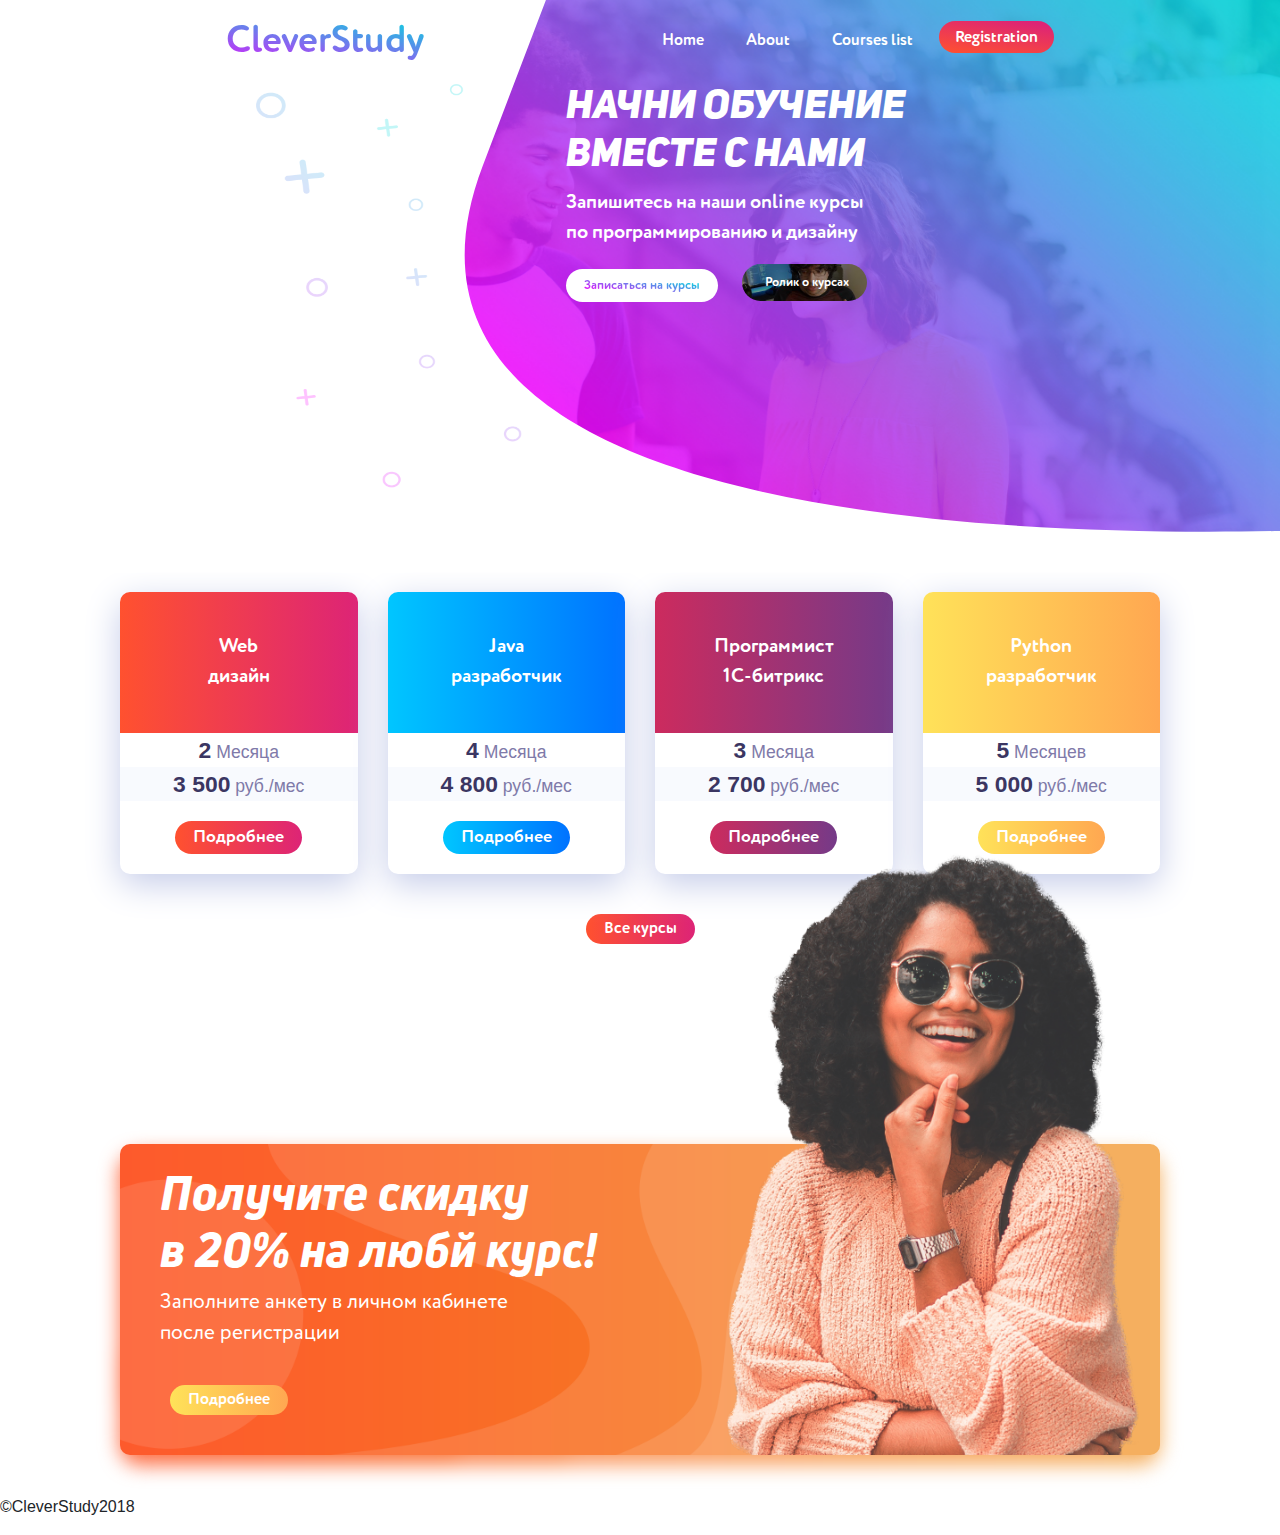
<file: index.html>
<!DOCTYPE html>
<html lang="en" dir="ltr">
  <head>
    <meta charset="utf-8">
    <title>CleverStudy</title>
    <!-- styles -->
    <link rel="stylesheet" href="assets/css/bootstrap-grid.css">
    <link rel="stylesheet" href="assets/css/bootstrap.css">
    <link rel="stylesheet" href="assets/css/style.css">
    <link rel="stylesheet" href="https://use.fontawesome.com/releases/v5.1.1/css/all.css" integrity="sha384-O8whS3fhG2OnA5Kas0Y9l3cfpmYjapjI0E4theH4iuMD+pLhbf6JI0jIMfYcK3yZ" crossorigin="anonymous">


    <!-- styles -->
  </head>
  <body>
  <div class="top-image">
    <nav class="navbar navbar-expand-lg navbar-light">
      <button class="navbar-toggler" type="button" data-toggle="collapse" data-target="#navbarTogglerDemo01" aria-controls="navbarTogglerDemo01" aria-expanded="false" aria-label="Toggle navigation">
        <span class="navbar-toggler-icon"></span>
      </button>
      <div class="collapse navbar-collapse" id="navbarTogglerDemo01">
        <a class="navbar-brand mx-auto" href="#">CleverStudy</a>
        <ul class="navbar-nav mr-auto">
          <li class="nav-item">
            <a class="nav-link" href="#">Home</a>
          </li>
          <li class="nav-item">
            <a class="nav-link" href="#">About</a>
          </li>
          <li class="nav-item">
            <a class="nav-link" href="#">Courses list</a>
          </li>
          <li class="nav-item">
            <a class="nav-link reg-btn" href="#">Registration</a>
          </li>
        </ul>
      </div>
    </nav>
    <div class="container">
      <div class="row">
        <div class="col-md-5">
        </div>
        <div class="col-md-7">
          <h1 class="big-text">Начни обучение<br>вместе с нами</h1>
          <p class="small-text">Запишитесь на наши online курсы<br>по программированию и дизайну</p>
          <div class="reg-btn-white">
            <a href="#">Записаться на курсы</a>
          </div>
          <div class="video-btn">
            <a href="#"><i class="fab fa-youtube"></i>Ролик о курсах</a>
          </div>
        </div>
      </div>
    </div>
    <img class="xo" src="assets/img/bg_2.png" alt="">
    <div class="svg-image"></div>
  </div>
  <div class="content">
    <div class="container">
      <div class="list">
        <div class="row">

          <div class="col-lg-3 col-sm-6">
            <div class="tumb">
              <div class="tumb-top tumb-red">
                <p>Web<br>дизайн</p>
              </div>
              <div class="tumb-body">
                <p><strong>2</strong> Месяца</p>
                <p class="tumb-colorize"><strong>3 500</strong> руб./мес</p>
                <div class="tumb-btn tumb-red">
                  <a href="#">Подробнее</a>
                </div>
              </div>
            </div>
          </div>

          <div class="col-lg-3 col-sm-6">
            <div class="tumb">
              <div class="tumb-top tumb-blue">
                <p>Java<br>разработчик</p>
              </div>
              <div class="tumb-body">
                <p><strong>4</strong> Месяца</p>
                <p class="tumb-colorize"><strong>4 800</strong> руб./мес</p>
                <div class="tumb-btn tumb-blue">
                  <a href="#">Подробнее</a>
                </div>
              </div>
            </div>
          </div>

          <div class="col-lg-3 col-sm-6">
            <div class="tumb">
              <div class="tumb-top tumb-purple">
                <p>Программист<br>1С-битрикс</p>
              </div>
              <div class="tumb-body">
                <p><strong>3</strong> Месяца</p>
                <p class="tumb-colorize"><strong>2 700</strong> руб./мес</p>
                <div class="tumb-btn tumb-purple">
                  <a href="#">Подробнее</a>
                </div>
              </div>
            </div>
          </div>

          <div class="col-lg-3 col-sm-6">
            <div class="tumb">
              <div class="tumb-top tumb-yellow">
                <p>Python<br>разработчик</p>
              </div>
              <div class="tumb-body">
                <p><strong>5</strong> Месяцев</p>
                <p class="tumb-colorize"><strong>5 000</strong> руб./мес</p>
                <div class="tumb-btn tumb-yellow">
                  <a href="#">Подробнее</a>
                </div>
              </div>
            </div>
          </div>
          <div class="mx-auto">
            <div class="tumb-btn tumb-red">
              <a href="#">Все курсы  <i class="fas fa-angle-right"></i></a>
            </div>
          </div>
        </div>
      </div>
    </div>

  </div>
  <div class="content">
    <div class="container">
      <div class="panel">

        <div class="panel-info">
          <img class="girl" src="assets/img/girl.png" alt="">
          <h3>Получите скидку<br>в 20% на любй курс!</h3>
          <p>Заполните анкету в личном кабинете<br>после регистрации</p>
          <div class="tumb-btn tumb-yellow">
            <a href="#">Подробнее</a>
          </div>
        </div>

        <img class="color-shadow" src="assets/img/girl-bg.png" alt="">
      </div>
    </div>
  </div>

  <footer>
      <p>&copyCleverStudy2018</p>
      <div class="social">
        <i class="fab fa-vk"></i>
      </div>
      <div class="social">
        <i class="fab fa-facebook"></i>
      </div>
      <div class="social">
        <i class="fab fa-telegram"></i>
      </div>


  </footer>


  <!-- scrirts -->
    <script
    src="https://code.jquery.com/jquery-3.3.1.js"
    integrity="sha256-2Kok7MbOyxpgUVvAk/HJ2jigOSYS2auK4Pfzbm7uH60="
    crossorigin="anonymous"></script>
    <script src="assets/js/bootstrap.js" charset="utf-8"></script>
  <!-- scrirts -->
  </body>
</html>
</file>
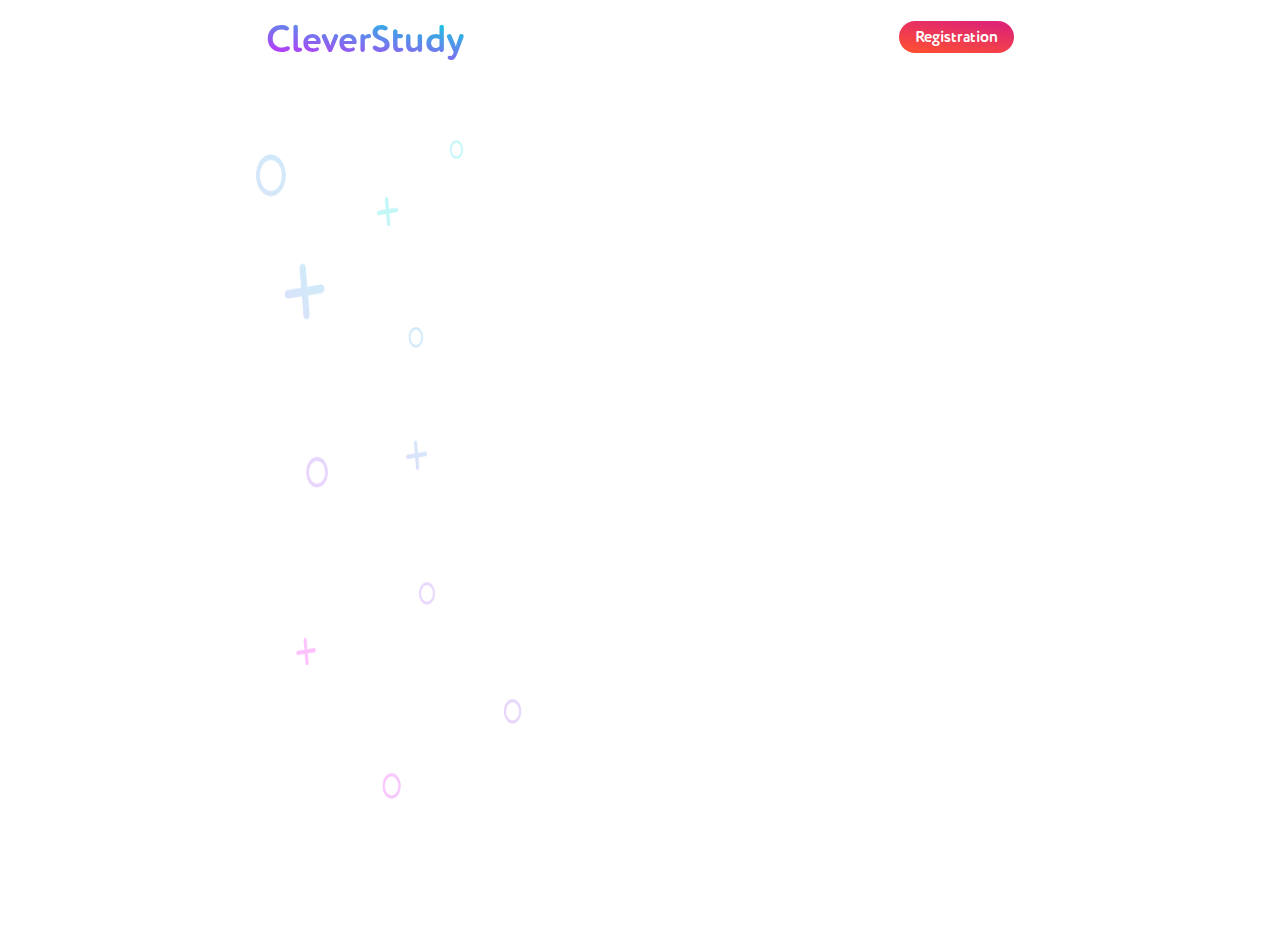
<file: old.html>
<!DOCTYPE html>
<html lang="en" dir="ltr">
  <head>
    <meta charset="utf-8">
    <title></title>

    <link rel="stylesheet" href="assets/css/bootstrap-grid.css">
    <link rel="stylesheet" href="assets/css/bootstrap.css">
      <link rel="stylesheet" href="assets/css/style.css">
  </head>
  <body>
      <div class="first_panel">
        <div class="container">
        <nav class="navbar navbar-expand-lg navbar-light">
          <button class="navbar-toggler" type="button" data-toggle="collapse" data-target="#navbarTogglerDemo01" aria-controls="navbarTogglerDemo01" aria-expanded="false" aria-label="Toggle navigation">
            <span class="navbar-toggler-icon"></span>
          </button>
          <div class="collapse navbar-collapse" id="navbarTogglerDemo01">
            <a class="navbar-brand mx-auto" href="#">CleverStudy</a>
            <ul class="navbar-nav mr-auto">
              <li class="nav-item">
                <a class="nav-link" href="#">Home</a>
              </li>
              <li class="nav-item">
                <a class="nav-link" href="#">About</a>
              </li>
              <li class="nav-item">
                <a class="nav-link" href="#">Courses list</a>
              </li>
              <li class="nav-item">
                <a class="nav-link reg-btn" href="#">Registration</a>
              </li>
            </ul>
          </div>
        </nav>
        </div>
        <img class="xo" src="assets/img/bg_2.png" alt="">
        <div id="head">
          <div class="container">
            <div class="row">
              <div class="col-md-5">
              </div>
              <div class="col-md-7">
                <h1 class="big-text">Начни<br>обучение с нами</h1>
                <p></p>
              </div>
            </div>
          </div>
        </div>
      </div>

    </svg>
  </body>
  <script
  src="https://code.jquery.com/jquery-3.3.1.js"
  integrity="sha256-2Kok7MbOyxpgUVvAk/HJ2jigOSYS2auK4Pfzbm7uH60="
  crossorigin="anonymous"></script>
  <script src="assets/js/bootstrap.js" charset="utf-8"></script>
</html>
</file>
<file: assets/css/style.css>
@font-face{
  font-family: 'CircleRounded';
  src: url('../font/CirceRounded-AltBold.otf') format('truetype');
    font-weight: normal;
    font-style: normal;
}
@font-face{
  font-family: 'CircleRoundedNormal';
  src: url('../font/CirceRounded-Regular.otf') format('truetype');
    font-weight: normal;
    font-style: normal;
}
@font-face{
  font-family: 'UniSans';
  src: url('../font/UniSansHeavyItalic.otf') format('truetype');
    font-weight: normal;
    font-style: normal;
}
@font-face{
  font-family: 'UniNeue';
  src: url('../font/UniNeue-HeavyItalic.otf') format('truetype');
    font-weight: normal;
    font-style: normal;
}
*{
  margin: 0;
  padding: 0;
}
body{
  background-color: #fff;
}
a{
  font-family: CircleRounded;
  font-weight: AltBold;
  font-italic: normal;

}
.top-image{
  background-image: url('../img/bg_1.jpg');
  /* background-position: center; */
  background-size: cover;
  background-repeat: no-repeat;
  z-index: 1;
  position: relative;
  background-position-y:-100px;
  padding-bottom: 250px;
}

.svg-image{
  position: absolute;
  background-image: url("../img/bgsvg.svg");
  background-repeat: no-repeat;
  top: 0;
  left: 0;
  width: 100%;
  height: 105%;
  margin-top: -5px;
  position: absolute;
  z-index: -2;
}
.big-text{
  font-family: UniSans;
  font-weight: AltBold;
  font-italic: normal;
  color: #fff;
}
.small-text{
  font-family: CircleRounded;
  font-weight: AltBold;
  font-italic: normal;
  color: #fff;
  font-size: 1.25em;
}
.reg-btn-white{
background-color: #fff;
display: inline-block;
border-radius: 30px;
padding: 6px 18px;
font-size: 0.8em;
margin-right: 20px;
}
.reg-btn-white a{
  background: linear-gradient(9deg, #fc00ff 1%, #00dbde 90%);
-webkit-background-clip: text;
  color: transparent;
}

.video-btn{
background-color: black;
background-image: url("../img/lector.jpg");
background-size: cover;
background-position: center;
display: inline-block;
border-radius: 30px;
padding: 6px 18px;
font-size: 0.8em;
}
.video-btn a{
color: #fff;
text-decoration: none;
vertical-align: bottom;
}
.fa-youtube{
  margin-right: 5px;
  font-size: 1.3em;
}
.xo{
  top: 0;
  left: 0;
  width: 100%;
  height: 105%;
  margin-top: -5px;
  position: absolute;
  z-index: -1;
}

.reg-btn{
  background: linear-gradient(9deg, #ff512f 1%, #dd2476 90%);
  padding: 5px 15px 3px;
  border-radius: 20px;
}

.content{
  /* background-color: red; */
  padding:40px 70px;
}

.tumb{
background-color: #fff;
text-align: center;
box-shadow: 0 10px 35px #c5cce9;
border-radius: 10px;
margin-bottom: 20px;
}

.tumb-red{
  background: linear-gradient(90deg, #ff512f, #dd2476);
}

.tumb-blue{
  background: linear-gradient(90deg, #00c6ff, #0072ff);
}

.tumb-purple{
  background: linear-gradient(90deg, #cc2b5e, #753a88);
}

.tumb-yellow{
  background: linear-gradient(90deg, #ffe259, #ffa751);
}


.tumb-top{

  border-top-right-radius:10px;
  border-top-left-radius:10px;
  padding-top: 40px;
  padding-bottom: 25px;
  font-family: CircleRounded;
  font-weight: AltBold;
  font-italic: normal;
  color: #fff;
  font-size: 1.25em;
}
.tumb-body{
  color:#7f7aa9;
  font-size: 1.1em;
}

.tumb-body p{

  margin-bottom: 0;
}
.tumb-colorize{
    background-color: #f8fafe;
}

.tumb-btn{
  display: inline-block;
  border-radius: 30px;
  padding: 3px 18px;
  margin: 20px 10px;
}
.tumb-btn a{
color: #fff;
text-decoration: none;
vertical-align: bottom;
}



.panel{
  z-index: 3;
  position: relative;
  color: #fff;
  margin-top: 100px;
}

.panel h3{
  font-family: UniNeue;
  font-size: 3.0em;
}

.panel p{
  font-family: CircleRoundedNormal;
  font-size: 1.3em;
}

.girl{
  position: absolute;
  bottom: 0;
  right: 19px;
  width: 40%;

}

.panel-info{
  background-image: url("../img/girl-bg.png");
  background-size: cover;
  background-repeat: no-repeat;
  box-sizing: border-box;
  padding: 20px 40px;
  border-radius: 10px;
  position: relative;
}

.color-shadow{
  position: absolute;
  width: 100%;
  height: 100%;
  top: 10px;
  left: 0;
  border-radius: 20px;
  filter: blur(10px);
  z-index: -1;
}

.navbar-light .navbar-nav .nav-link{
  color: #fff;
  /* margin-right: 20px; */
  margin-left: 10px;
}

strong{
  font-size: 1.3em;
  color: #3b3662;
}
.navbar-light .navbar-brand{
  background: linear-gradient(9deg, #fc00ff 1%, #00dbde 90%);
-webkit-background-clip: text;
  color: transparent;
  font-size: 2.4em;
}
.container{
  padding-left: 50px;
  padding-right: 50px;
}

.navbar{
  z-index: 2;
}

.navbar-light .navbar-nav .nav-link:hover, .navbar-light .navbar-nav .nav-link:focus{
  color:#fff;
}
.navbar-light .navbar-brand:hover, .navbar-light .navbar-brand:focus{
  background: linear-gradient(9deg, #fc00ff 1%, #00dbde 90%);
-webkit-background-clip: text;
  color: transparent;
  text-align: left;
}
.navbar-light .navbar-nav .nav-link::after{
  content: '';
  display: block;
  width: 100%;
  height: 2px;
  background-color: #fff;
  transform: translateY(4px) scale(0);
  transition: 0.5s;
}
.navbar-light .navbar-nav .nav-link:hover::after{
transform: translateY(4px) scale(1);
transition: 0.5s;
}

.navbar-light .navbar-nav .reg-btn::after{
display: none;
}
</file>
